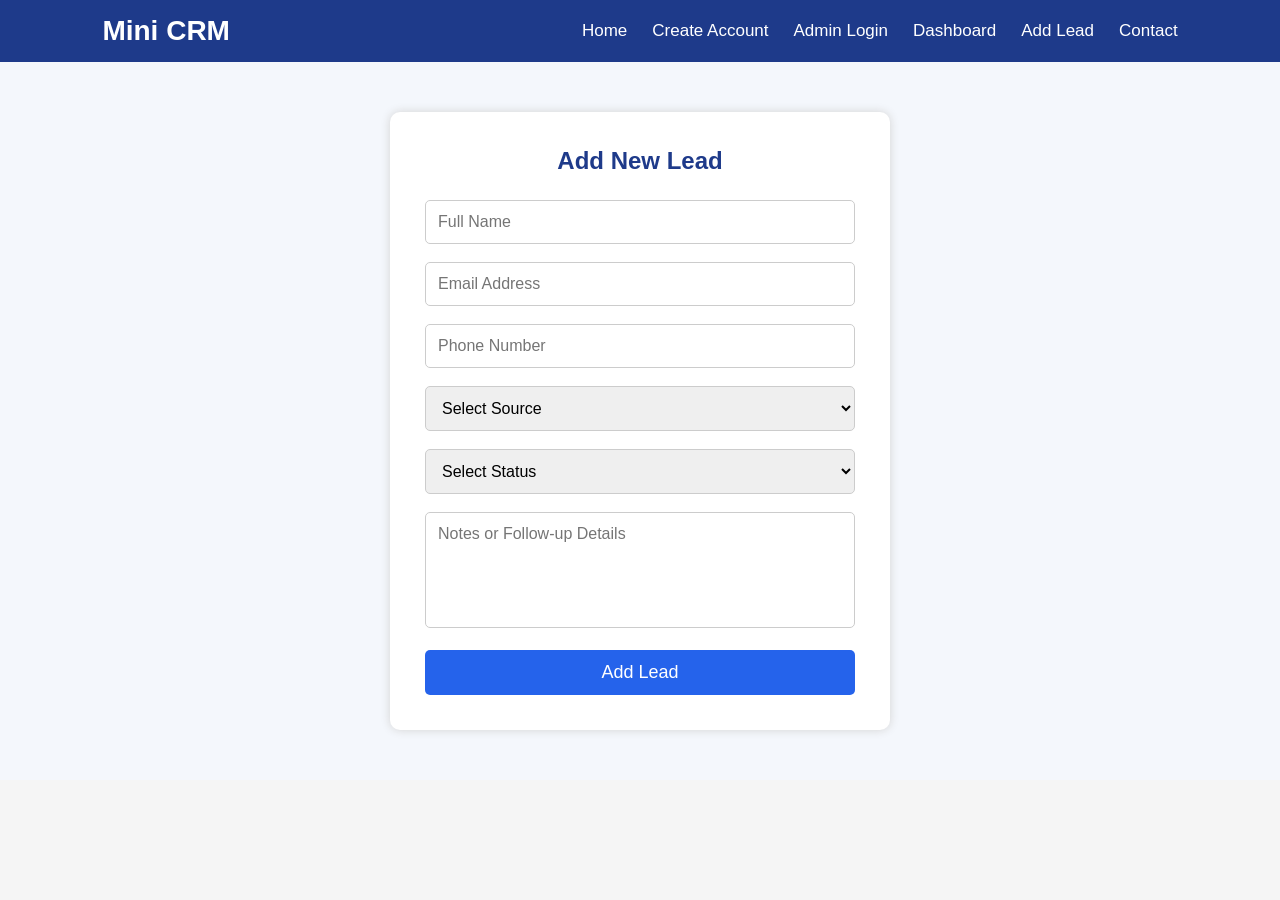
<file: add-lead.html>
<!DOCTYPE html>
<html lang="en">

<head>

<meta charset="UTF-8">
<meta name="viewport" content="width=device-width, initial-scale=1.0">

<title>Add Lead - Mini CRM</title>

<link rel="stylesheet" href="style.css">

<link rel="stylesheet"
href="https://cdnjs.cloudflare.com/ajax/libs/font-awesome/6.5.2/css/all.min.css">

</head>

<body>

<!-- Navigation -->

<nav class="navbar">

<div class="logo">
Mini CRM
</div>

<ul class="nav-menu">

<li><a href="index.html">Home</a></li>

<li><a href="create-account.html">Create Account</a></li>

<li><a href="admin-login.html">Admin Login</a></li>

<li><a href="dashboard.html">Dashboard</a></li>

<li><a href="add-lead.html">Add Lead</a></li>

<li><a href="contact.html">Contact</a></li>

</ul>

</nav>

<!-- Add Lead Form -->

<section class="add-lead">

<div class="form-box">

<h1>Add New Lead</h1>

<form>

<input type="text" placeholder="Full Name" required>

<input type="email" placeholder="Email Address" required>

<input type="tel" placeholder="Phone Number" required>

<select required>

<option>Select Source</option>

<option>Website</option>

<option>Facebook</option>

<option>Instagram</option>

<option>LinkedIn</option>

<option>Referral</option>

</select>

<select required>

<option>Select Status</option>

<option>New</option>

<option>Contacted</option>

<option>Converted</option>

</select>

<textarea
rows="5"
placeholder="Notes or Follow-up Details"></textarea>

<button type="submit">

Add Lead

</button>

</form>

</div>

</section>

</body>

</html>
</file>
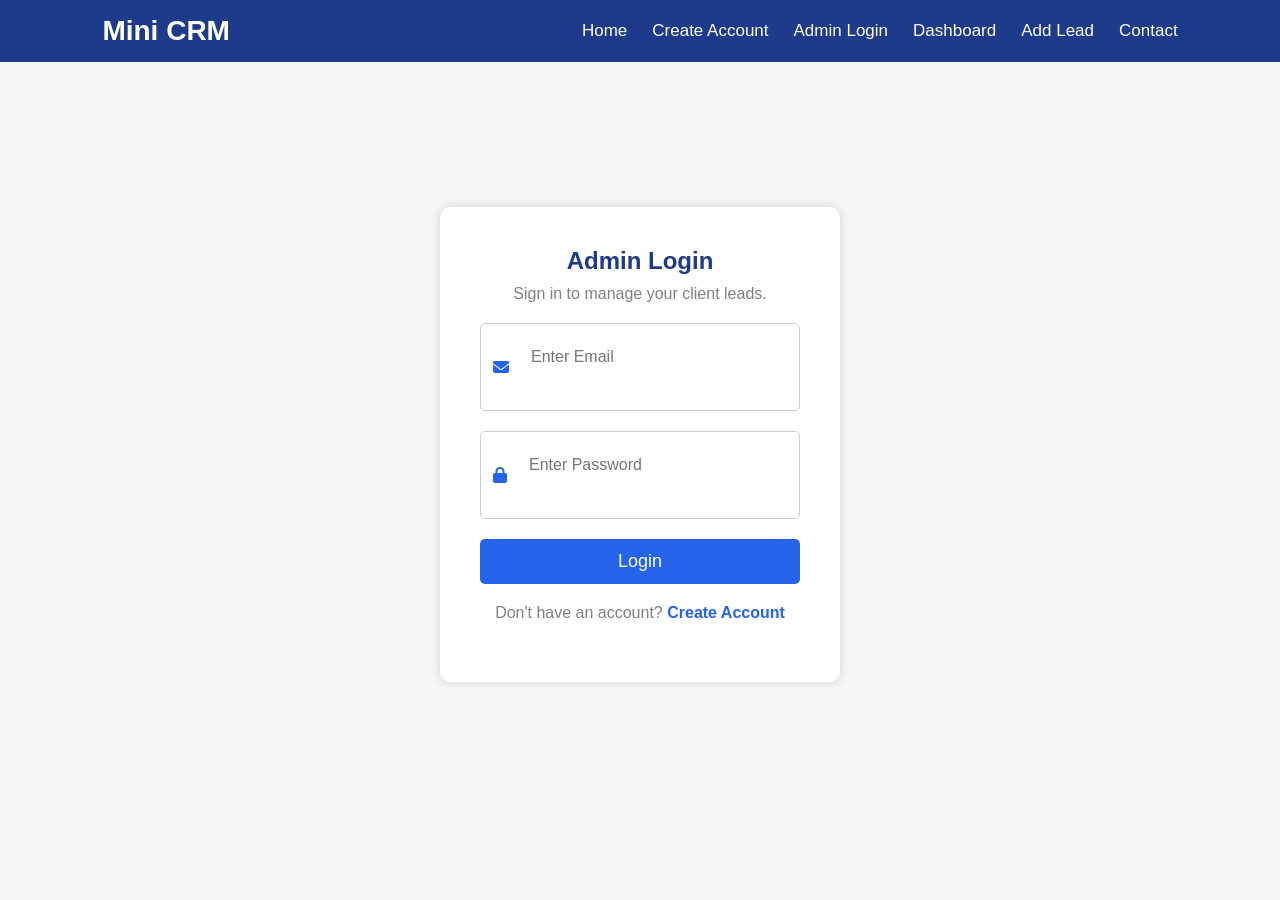
<file: admin-login.html>
<!DOCTYPE html>
<html lang="en">

<head>

    <meta charset="UTF-8">
    <meta name="viewport" content="width=device-width, initial-scale=1.0">

    <title>Admin Login - Mini CRM</title>

    <link rel="stylesheet" href="style.css">

    <link rel="stylesheet"
    href="https://cdnjs.cloudflare.com/ajax/libs/font-awesome/6.5.2/css/all.min.css">

</head>

<body>

<!-- Navigation -->

<nav class="navbar">

    <div class="logo">
        Mini CRM
    </div>

    <ul class="nav-menu">

        <li><a href="index.html">Home</a></li>

        <li><a href="create-account.html">Create Account</a></li>

        <li><a href="admin-login.html">Admin Login</a></li>

        <li><a href="dashboard.html">Dashboard</a></li>

        <li><a href="add-lead.html">Add Lead</a></li>

        <li><a href="contact.html">Contact</a></li>

    </ul>

</nav>

<!-- Login Form -->

<section class="login-section">

    <div class="login-box">

        <h1>Admin Login</h1>

        <p>Sign in to manage your client leads.</p>

        <form>

            <div class="input-box">

                <i class="fa-solid fa-envelope"></i>

                <input type="email"
                placeholder="Enter Email"
                required>

            </div>

            <div class="input-box">

                <i class="fa-solid fa-lock"></i>

                <input type="password"
                placeholder="Enter Password"
                required>

            </div>

            <button type="submit">
                Login
            </button>

        </form>

        <p class="bottom-text">

            Don't have an account?

            <a href="create-account.html">
                Create Account
            </a>

        </p>

    </div>

</section>

</body>

</html>
</file>
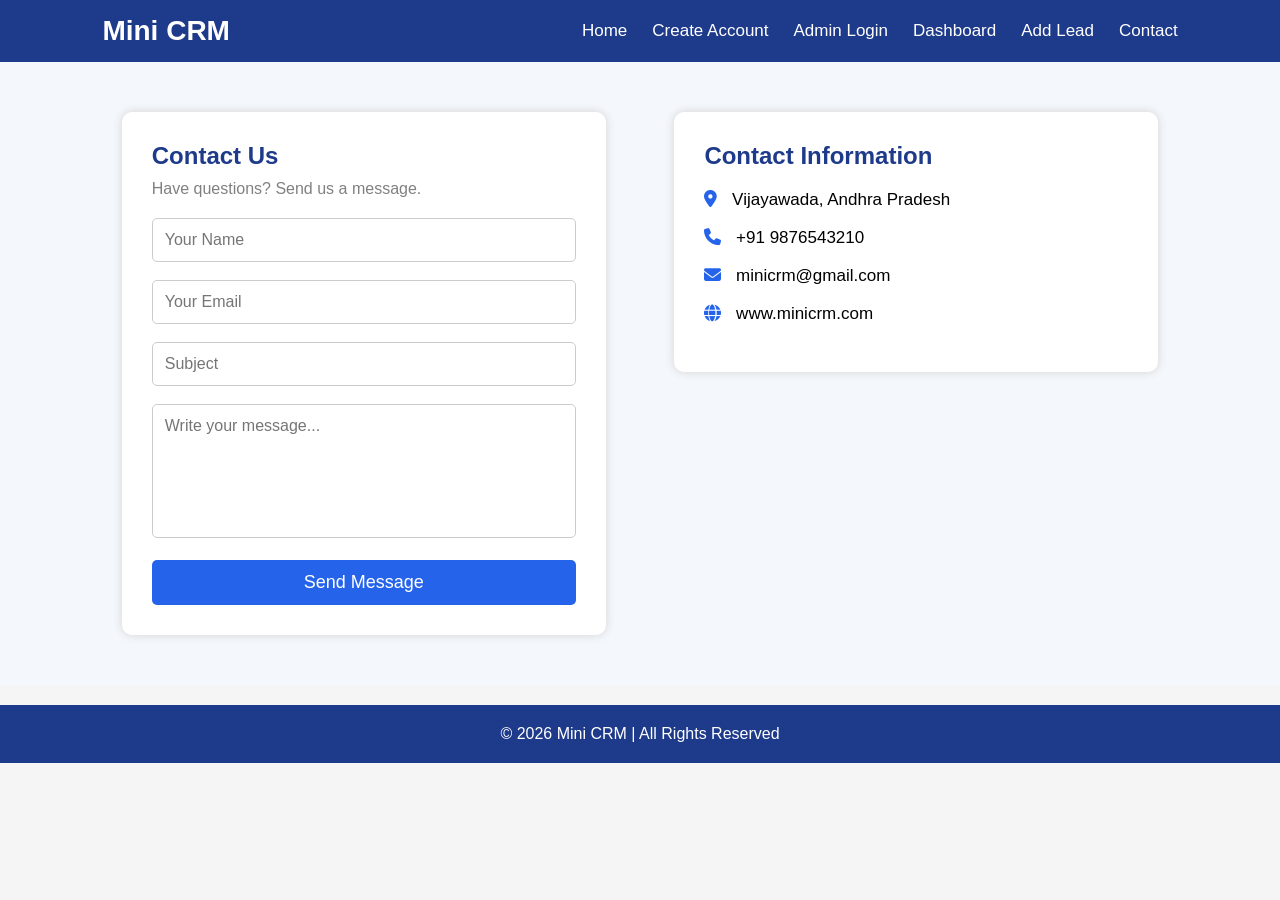
<file: contact.html>
<!DOCTYPE html>
<html lang="en">

<head>

    <meta charset="UTF-8">
    <meta name="viewport" content="width=device-width, initial-scale=1.0">

    <title>Contact - Mini CRM</title>

    <link rel="stylesheet" href="style.css">

    <link rel="stylesheet"
    href="https://cdnjs.cloudflare.com/ajax/libs/font-awesome/6.5.2/css/all.min.css">

</head>

<body>

<!-- Navigation -->

<nav class="navbar">

    <div class="logo">
        Mini CRM
    </div>

    <ul class="nav-menu">

        <li><a href="index.html">Home</a></li>
        <li><a href="create-account.html">Create Account</a></li>
        <li><a href="admin-login.html">Admin Login</a></li>
        <li><a href="dashboard.html">Dashboard</a></li>
        <li><a href="add-lead.html">Add Lead</a></li>
        <li><a href="contact.html">Contact</a></li>

    </ul>

</nav>

<!-- Contact Section -->

<section class="contact">

    <div class="contact-box">

        <h1>Contact Us</h1>

        <p>Have questions? Send us a message.</p>

        <form>

            <input type="text"
            placeholder="Your Name"
            required>

            <input type="email"
            placeholder="Your Email"
            required>

            <input type="text"
            placeholder="Subject"
            required>

            <textarea
            rows="6"
            placeholder="Write your message..."
            required></textarea>

            <button type="submit">
                Send Message
            </button>

        </form>

    </div>

    <div class="info-box">

        <h2>Contact Information</h2>

        <p><i class="fa-solid fa-location-dot"></i> Vijayawada, Andhra Pradesh</p>

        <p><i class="fa-solid fa-phone"></i> +91 9876543210</p>

        <p><i class="fa-solid fa-envelope"></i> minicrm@gmail.com</p>

        <p><i class="fa-solid fa-globe"></i> www.minicrm.com</p>

    </div>

</section>

<footer>

    <p>© 2026 Mini CRM | All Rights Reserved</p>

</footer>

</body>

</html>
</file>
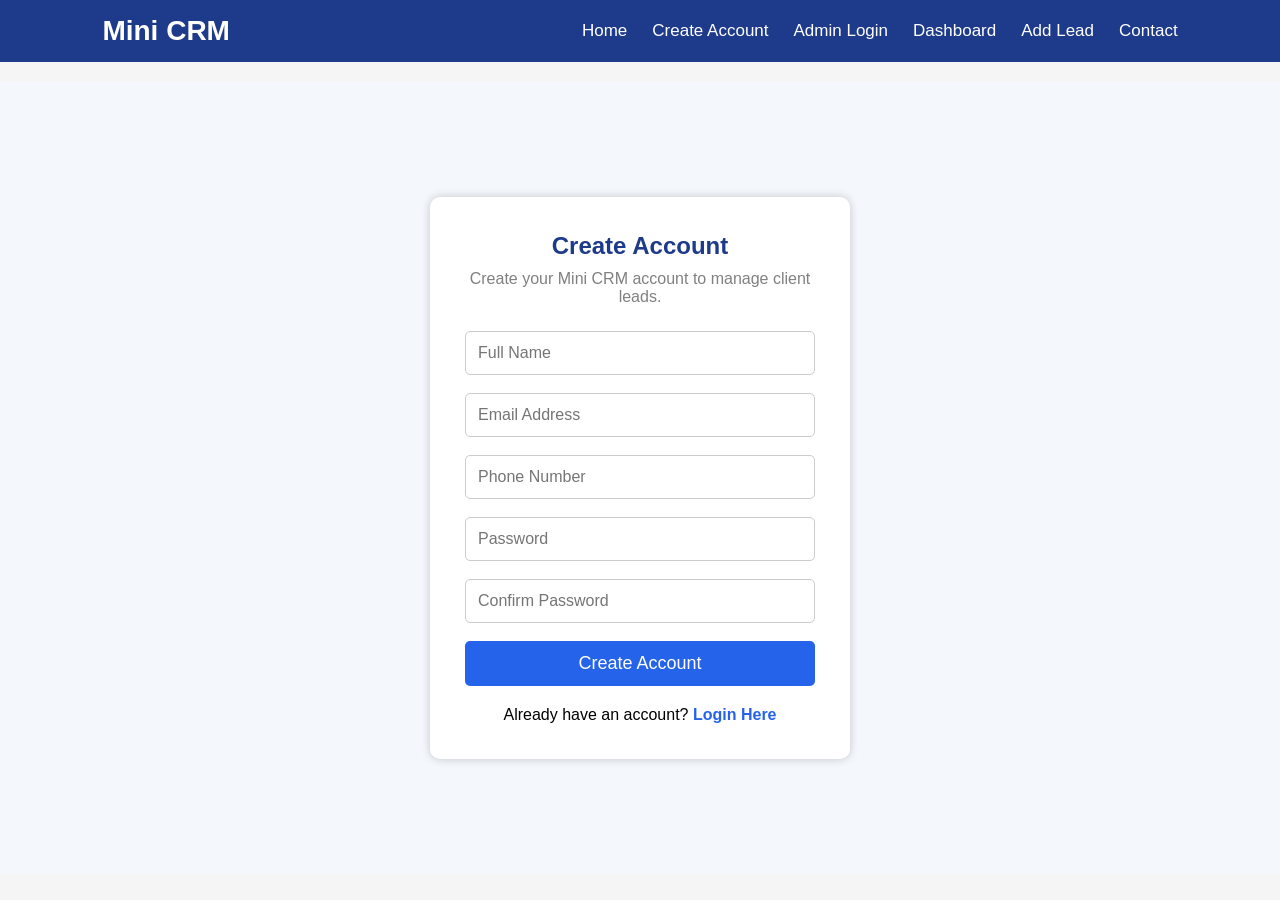
<file: create-account.html>
<!DOCTYPE html>
<html lang="en">
<head>
    <meta charset="UTF-8">
    <meta name="viewport" content="width=device-width, initial-scale=1.0">
    <title>Create Account - Mini CRM</title>

    <link rel="stylesheet" href="style.css">
    <link rel="stylesheet"
    href="https://cdnjs.cloudflare.com/ajax/libs/font-awesome/6.5.2/css/all.min.css">
</head>

<body>

<!-- Navigation Bar -->

<nav class="navbar">

    <div class="logo">
        Mini CRM
    </div>

    <ul class="nav-menu">

        <li><a href="index.html">Home</a></li>
        <li><a href="create-account.html">Create Account</a></li>
        <li><a href="admin-login.html">Admin Login</a></li>
        <li><a href="dashboard.html">Dashboard</a></li>
        <li><a href="add-lead.html">Add Lead</a></li>
        <li><a href="contact.html">Contact</a></li>

    </ul>

</nav>

<!-- Create Account Form -->

<section class="register">

    <div class="register-box">

        <h1>Create Account</h1>

        <p>Create your Mini CRM account to manage client leads.</p>

        <form action="#">

            <input type="text"
            placeholder="Full Name"
            required>

            <input type="email"
            placeholder="Email Address"
            required>

            <input type="tel"
            placeholder="Phone Number"
            required>

            <input type="password"
            placeholder="Password"
            required>

            <input type="password"
            placeholder="Confirm Password"
            required>

            <button type="submit">
                Create Account
            </button>

        </form>

        <div class="bottom-text">

            Already have an account?

            <a href="admin-login.html">
                Login Here
            </a>

        </div>

    </div>

</section>

</body>
</html>
</file>
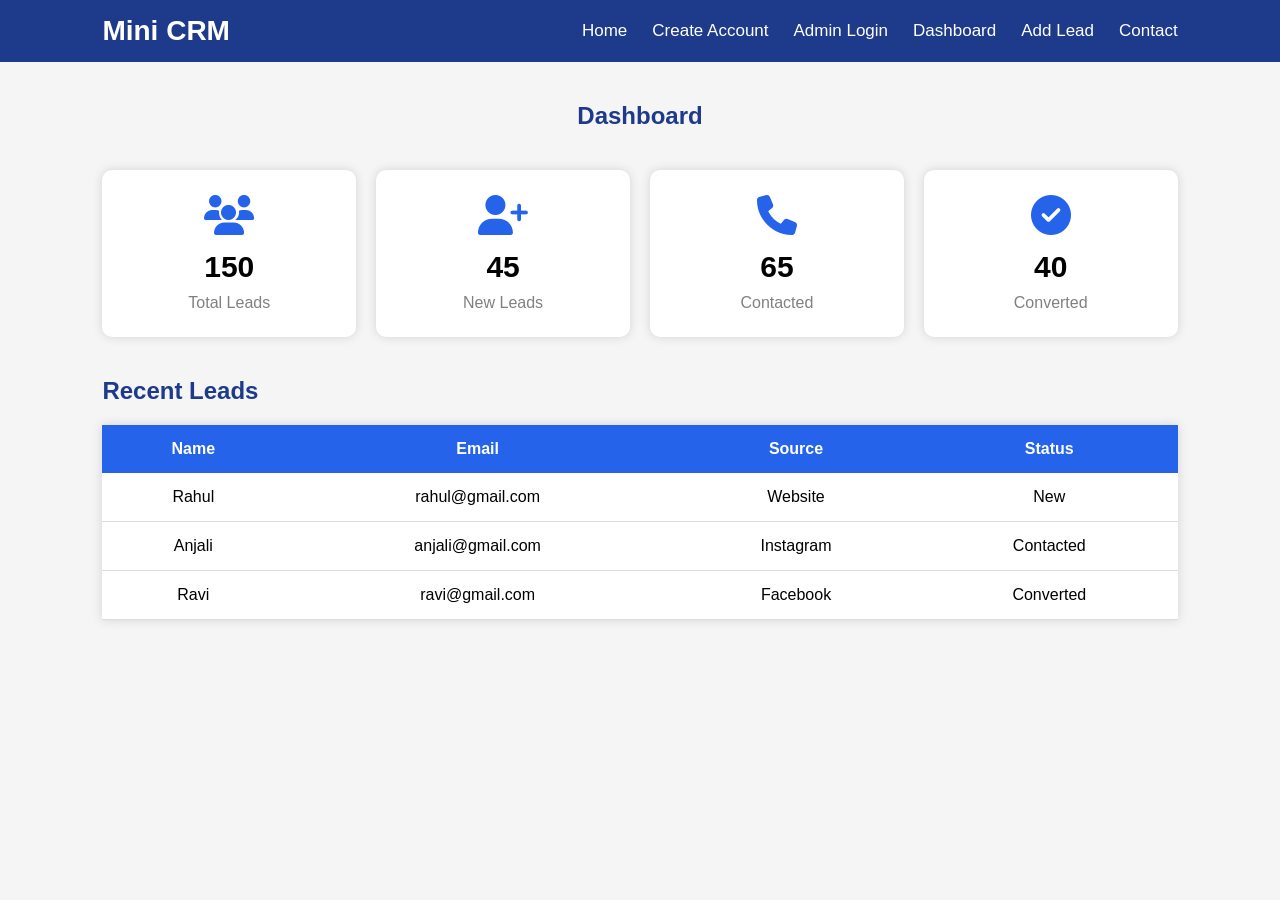
<file: dashboard.html>
<!DOCTYPE html>
<html lang="en">

<head>

<meta charset="UTF-8">
<meta name="viewport" content="width=device-width, initial-scale=1.0">

<title>Dashboard - Mini CRM</title>

<link rel="stylesheet" href="style.css">

<link rel="stylesheet"
href="https://cdnjs.cloudflare.com/ajax/libs/font-awesome/6.5.2/css/all.min.css">

</head>

<body>

<!-- Navigation -->

<nav class="navbar">

<div class="logo">
Mini CRM
</div>

<ul class="nav-menu">

<li><a href="index.html">Home</a></li>

<li><a href="create-account.html">Create Account</a></li>

<li><a href="admin-login.html">Admin Login</a></li>

<li><a href="dashboard.html">Dashboard</a></li>

<li><a href="add-lead.html">Add Lead</a></li>

<li><a href="contact.html">Contact</a></li>

</ul>

</nav>

<!-- Dashboard -->

<section class="dashboard">

<h1>Dashboard</h1>

<div class="cards">

<div class="card">
<i class="fa-solid fa-users"></i>
<h2>150</h2>
<p>Total Leads</p>
</div>

<div class="card">
<i class="fa-solid fa-user-plus"></i>
<h2>45</h2>
<p>New Leads</p>
</div>

<div class="card">
<i class="fa-solid fa-phone"></i>
<h2>65</h2>
<p>Contacted</p>
</div>

<div class="card">
<i class="fa-solid fa-circle-check"></i>
<h2>40</h2>
<p>Converted</p>
</div>

</div>

<h2 class="table-title">Recent Leads</h2>

<table>

<thead>

<tr>

<th>Name</th>
<th>Email</th>
<th>Source</th>
<th>Status</th>

</tr>

</thead>

<tbody>

<tr>

<td>Rahul</td>
<td>rahul@gmail.com</td>
<td>Website</td>
<td>New</td>

</tr>

<tr>

<td>Anjali</td>
<td>anjali@gmail.com</td>
<td>Instagram</td>
<td>Contacted</td>

</tr>

<tr>

<td>Ravi</td>
<td>ravi@gmail.com</td>
<td>Facebook</td>
<td>Converted</td>

</tr>

</tbody>

</table>

</section>

</body>

</html>
</file>
<file: style.css>
*{
margin:0;
padding:0;
box-sizing:border-box;
font-family:Arial,sans-serif;
}

body{
background:#f4f7fc;
}

/* Navigation */

.navbar{
display:flex;
justify-content:space-between;
align-items:center;
padding:15px 8%;
background:#1e3a8a;
}

.logo{
color:white;
font-size:28px;
font-weight:bold;
}

.nav-menu{
display:flex;
list-style:none;
}

.nav-menu li{
margin-left:25px;
}

.nav-menu a{
text-decoration:none;
color:white;
font-size:17px;
}

.nav-menu a:hover{
color:#ffd700;
}

/* Hero */

.hero{
display:flex;
justify-content:space-between;
align-items:center;
padding:60px 8%;
}

.hero-text{
width:50%;
}

.hero-text h1{
font-size:50px;
color:#1e3a8a;
margin-bottom:20px;
}

.hero-text p{
font-size:18px;
line-height:30px;
margin-bottom:25px;
color:#444;
}

.hero-image{
width:45%;
}

.hero-image img{
width:100%;
border-radius:10px;
}

button{
padding:12px 25px;
border:none;
background:#2563eb;
color:white;
border-radius:5px;
font-size:16px;
cursor:pointer;
margin-right:10px;
}

button:hover{
background:#1d4ed8;
}

.login-btn{
background:#16a34a;
}

.login-btn:hover{
background:#15803d;
}

/* Features */

.features{
display:grid;
grid-template-columns:repeat(3,1fr);
gap:20px;
padding:40px 8%;
}

.feature-card{
background:white;
padding:30px;
border-radius:10px;
text-align:center;
box-shadow:0 0 10px rgba(0,0,0,0.1);
}

.feature-card i{
font-size:40px;
color:#2563eb;
margin-bottom:15px;
}

.feature-card h2{
margin-bottom:10px;
color:#1e3a8a;
}

/* About */

.about{
padding:40px 8%;
text-align:center;
}

.about h2{
margin-bottom:20px;
color:#1e3a8a;
}

.about p{
font-size:18px;
line-height:30px;
color:#555;
}

/* Footer */

footer{
background:#1e3a8a;
color:white;
text-align:center;
padding:20px;
margin-top:30px;
}/* Create Account Page */

.register{

display:flex;
justify-content:center;
align-items:center;
height:88vh;
background:#f4f7fc;

}

.register-box{

width:420px;
background:white;
padding:35px;
border-radius:10px;
box-shadow:0px 0px 10px rgba(0,0,0,0.2);

}

.register-box h1{

text-align:center;
color:#1e3a8a;
margin-bottom:10px;

}

.register-box p{

text-align:center;
margin-bottom:25px;
color:gray;

}

.register-box input{

width:100%;
padding:12px;
margin-bottom:18px;
border:1px solid #ccc;
border-radius:5px;
font-size:16px;

}

.register-box input:focus{

outline:none;
border:1px solid #2563eb;

}

.register-box button{

width:100%;
padding:12px;
background:#2563eb;
color:white;
border:none;
border-radius:5px;
font-size:18px;
cursor:pointer;

}

.register-box button:hover{

background:#1d4ed8;

}

.bottom-text{

margin-top:20px;
text-align:center;

}

.bottom-text a{

text-decoration:none;
color:#2563eb;
font-weight:bold;

}

.bottom-text a:hover{

text-decoration:underline;

}

/* Login */

.login-section{

display:flex;
justify-content:center;
align-items:center;
height:88vh;

}

.login-box{

width:400px;
background:white;
padding:40px;
border-radius:10px;
box-shadow:0px 0px 10px lightgray;
text-align:center;

}

.login-box h1{

color:#1e3a8a;
margin-bottom:10px;

}

.login-box p{

margin-bottom:25px;
color:gray;

}

.login-box input{

width:100%;
padding:12px;
margin-bottom:20px;
border:1px solid #ccc;
border-radius:5px;
font-size:16px;

}

.login-box button{

width:100%;
padding:12px;
background:#2563eb;
color:white;
border:none;
font-size:18px;
border-radius:5px;
cursor:pointer;

}

.login-box button:hover{

background:#1d4ed8;

}

.register{

margin-top:20px;

}

.register a{

text-decoration:none;
color:#2563eb;
font-weight:bold;

}*{

margin:0;
padding:0;
box-sizing:border-box;
font-family:Arial,sans-serif;

}

body{

background:#f4f7fc;

}

/* Navigation */

.navbar{

display:flex;
justify-content:space-between;
align-items:center;
padding:15px 8%;
background:#1e3a8a;

}

.logo{

color:white;
font-size:28px;
font-weight:bold;

}

.nav-menu{

display:flex;
list-style:none;

}

.nav-menu li{

margin-left:25px;

}

.nav-menu li a{

text-decoration:none;
color:white;
font-size:17px;

}

.nav-menu li a:hover{

color:yellow;

}*{

margin:0;
padding:0;
box-sizing:border-box;
font-family:Arial,sans-serif;

}

body{

background:#f4f7fc;

}

/* Navigation */

.navbar{

display:flex;
justify-content:space-between;
align-items:center;
padding:15px 8%;
background:#1e3a8a;

}

.logo{

color:white;
font-size:28px;
font-weight:bold;

}

.nav-menu{

display:flex;
list-style:none;

}

.nav-menu li{

margin-left:25px;

}

.nav-menu li a{

text-decoration:none;
color:white;
font-size:17px;

}

.nav-menu li a:hover{

color:yellow;

}

/*{
margin:0;
padding:0;
box-sizing:border-box;
font-family:Arial,sans-serif;
}

body{
background:#f4f6f9;
}

/* Navigation */

.navbar{

display:flex;
justify-content:space-between;
align-items:center;
padding:15px 8%;
background:#1e3a8a;

}

.logo{

color:white;
font-size:28px;
font-weight:bold;

}

.nav-menu{

display:flex;
list-style:none;

}

.nav-menu li{

margin-left:25px;

}

.nav-menu a{

text-decoration:none;
color:white;
font-size:17px;

}

.nav-menu a:hover{

color:yellow;

}

/* Login */

.login-section{

display:flex;
justify-content:center;
align-items:center;
height:85vh;

}

.login-box{

width:400px;
background:white;
padding:40px;
border-radius:10px;
box-shadow:0px 0px 10px lightgray;
text-align:center;

}

.login-box h1{

color:#1e3a8a;
margin-bottom:10px;

}

.login-box p{

margin-bottom:20px;
color:gray;

}

.input-box{

display:flex;
align-items:center;
border:1px solid #ccc;
padding:12px;
margin-bottom:20px;
border-radius:5px;

}

.input-box i{

color:#2563eb;
margin-right:10px;

}

.input-box input{

width:100%;
border:none;
outline:none;
font-size:16px;

}

button{

width:100%;
padding:12px;
background:#2563eb;
color:white;
border:none;
border-radius:5px;
font-size:18px;
cursor:pointer;

}

button:hover{

background:#1d4ed8;

}

.bottom-text{

margin-top:20px;

}

.bottom-text a{

text-decoration:none;
color:#2563eb;
font-weight:bold;

}*{
margin:0;
padding:0;
box-sizing:border-box;
font-family:Arial,sans-serif;
}

body{
background:#f5f5f5;
}

/* Navigation */

.navbar{
display:flex;
justify-content:space-between;
align-items:center;
padding:15px 8%;
background:#1e3a8a;
}

.logo{
color:white;
font-size:28px;
font-weight:bold;
}

.nav-menu{
display:flex;
list-style:none;
}

.nav-menu li{
margin-left:25px;
}

.nav-menu a{
color:white;
text-decoration:none;
font-size:17px;
}

.nav-menu a:hover{
color:yellow;
}

/* Dashboard */

.dashboard{
padding:40px 8%;
}

.dashboard h1{
text-align:center;
margin-bottom:40px;
color:#1e3a8a;
}

.cards{
display:grid;
grid-template-columns:repeat(4,1fr);
gap:20px;
margin-bottom:40px;
}

.card{
background:white;
padding:25px;
text-align:center;
border-radius:10px;
box-shadow:0px 0px 10px lightgray;
}

.card i{
font-size:40px;
color:#2563eb;
margin-bottom:15px;
}

.card h2{
font-size:30px;
margin-bottom:10px;
}

.card p{
color:gray;
}

.table-title{
margin-bottom:20px;
color:#1e3a8a;
}

table{
width:100%;
border-collapse:collapse;
background:white;
box-shadow:0px 0px 10px lightgray;
}

table th{
background:#2563eb;
color:white;
padding:15px;
}

table td{
padding:15px;
text-align:center;
border-bottom:1px solid #ddd;
}

table tr:hover{
background:#f2f2f2;
}/* Add Lead Page */

.add-lead{

display:flex;
justify-content:center;
align-items:center;
padding:50px;
background:#f4f7fc;

}

.form-box{

width:500px;
background:white;
padding:35px;
border-radius:10px;
box-shadow:0px 0px 10px lightgray;

}

.form-box h1{

text-align:center;
color:#1e3a8a;
margin-bottom:25px;

}

.form-box input,
.form-box select,
.form-box textarea{

width:100%;
padding:12px;
margin-bottom:18px;
border:1px solid #ccc;
border-radius:5px;
font-size:16px;

}

.form-box textarea{

resize:none;

}

.form-box button{

width:100%;
padding:12px;
background:#2563eb;
color:white;
border:none;
border-radius:5px;
font-size:18px;
cursor:pointer;

}

.form-box button:hover{

background:#1d4ed8;

}/* Contact Page */

.contact{

display:flex;
justify-content:space-around;
align-items:flex-start;
padding:50px 8%;
background:#f4f7fc;
gap:30px;

}

.contact-box,
.info-box{

background:white;
padding:30px;
border-radius:10px;
box-shadow:0px 0px 10px lightgray;
width:45%;

}

.contact-box h1{

color:#1e3a8a;
margin-bottom:10px;

}

.contact-box p{

margin-bottom:20px;
color:gray;

}

.contact-box input,
.contact-box textarea{

width:100%;
padding:12px;
margin-bottom:18px;
border:1px solid #ccc;
border-radius:5px;
font-size:16px;

}

.contact-box textarea{

resize:none;

}

.contact-box button{

width:100%;
padding:12px;
background:#2563eb;
color:white;
border:none;
border-radius:5px;
font-size:18px;
cursor:pointer;

}

.contact-box button:hover{

background:#1d4ed8;

}

.info-box h2{

color:#1e3a8a;
margin-bottom:20px;

}

.info-box p{

margin-bottom:18px;
font-size:17px;

}

.info-box i{

color:#2563eb;
margin-right:10px;

}

footer{

text-align:center;
padding:20px;
background:#1e3a8a;
color:white;
margin-top:20px;

}
</file>
